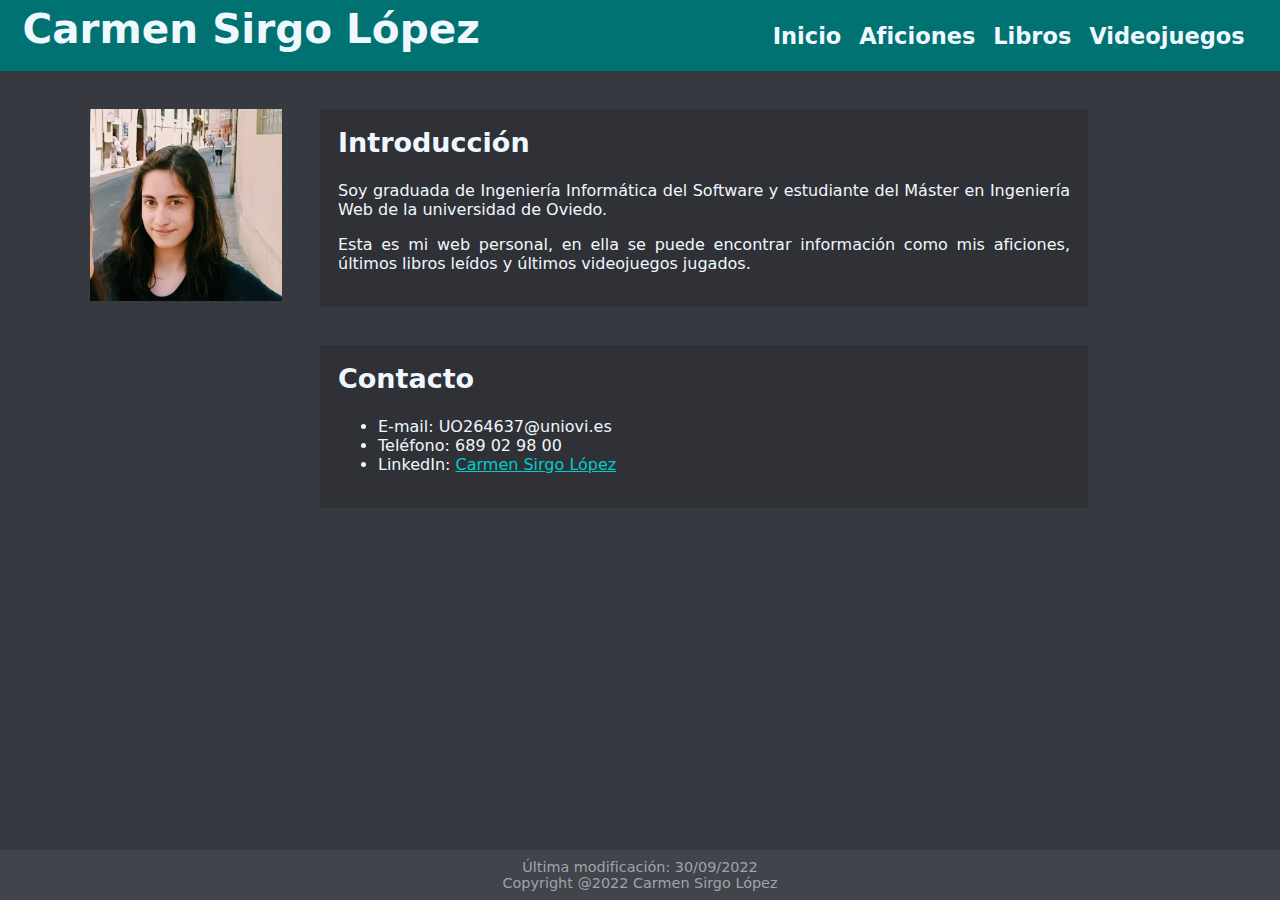
<file: index.html>
<!DOCTYPE HTML>

<html lang="es">
<head>
    <!-- Datos que describen el documento -->
    <meta name="keywords" content="Personal, Aficiones">
    <meta name="author" content= "Carmen Sirgo Lopez">
    <meta charset="UTF-8">
    <link rel="stylesheet" type="text/css" href="estilo.css">
    <title>Web Personal - Carmen Sirgo López</title>
    <!-- Ptengine Tag -->
    <script src="https://js.ptengine.com/7bpjdg8s.js"></script>
    <!-- End Ptengine Tag -->
</head>

<body>
    <!-- Datos con el contenidos que aparece en el navegador -->
    <header>
        <h1>Carmen Sirgo López</h1>
        <nav>
            <a href="index.html" title="Enlace a la página principal">Inicio</a>
            <a href="aficiones.html" title="Enlace a aficiones">Aficiones</a>
            <a href="libros.html" title="Enlace a libros leídos">Libros</a>
            <a href="videojuegos.html" title="Enlace a videojuegos jugados">Videojuegos</a>
        </nav>
    </header>
    <aside><img src="mifoto.jpg" alt="Foto personal"></aside>
    <main>     
        <section>
            <h2>Introducción</h2>
            <p>Soy graduada de Ingeniería Informática del Software y estudiante del Máster en Ingeniería Web
                de la universidad de Oviedo.</p> 
            <p> 
                Esta es mi web personal, en ella se puede encontrar información como mis aficiones,
                últimos libros leídos y últimos videojuegos jugados.
            </p>
        </section>
        <section>
            <h2>Contacto</h2>
            <ul> 
                <li>E-mail: UO264637@uniovi.es</li>
                <li>Teléfono: 689 02 98 00</li>
                <li>LinkedIn: <a href="https://www.linkedin.com/in/carmen-sirgo-l%C3%B3pez-9488271a6">Carmen Sirgo López</a></li>
            </ul>
        </section>
    </main>
    <footer>
        <p>Última modificación: 30/09/2022</p>
        <p>Copyright @2022 Carmen Sirgo López</p>
    </footer>
</body>
</html>
</file>
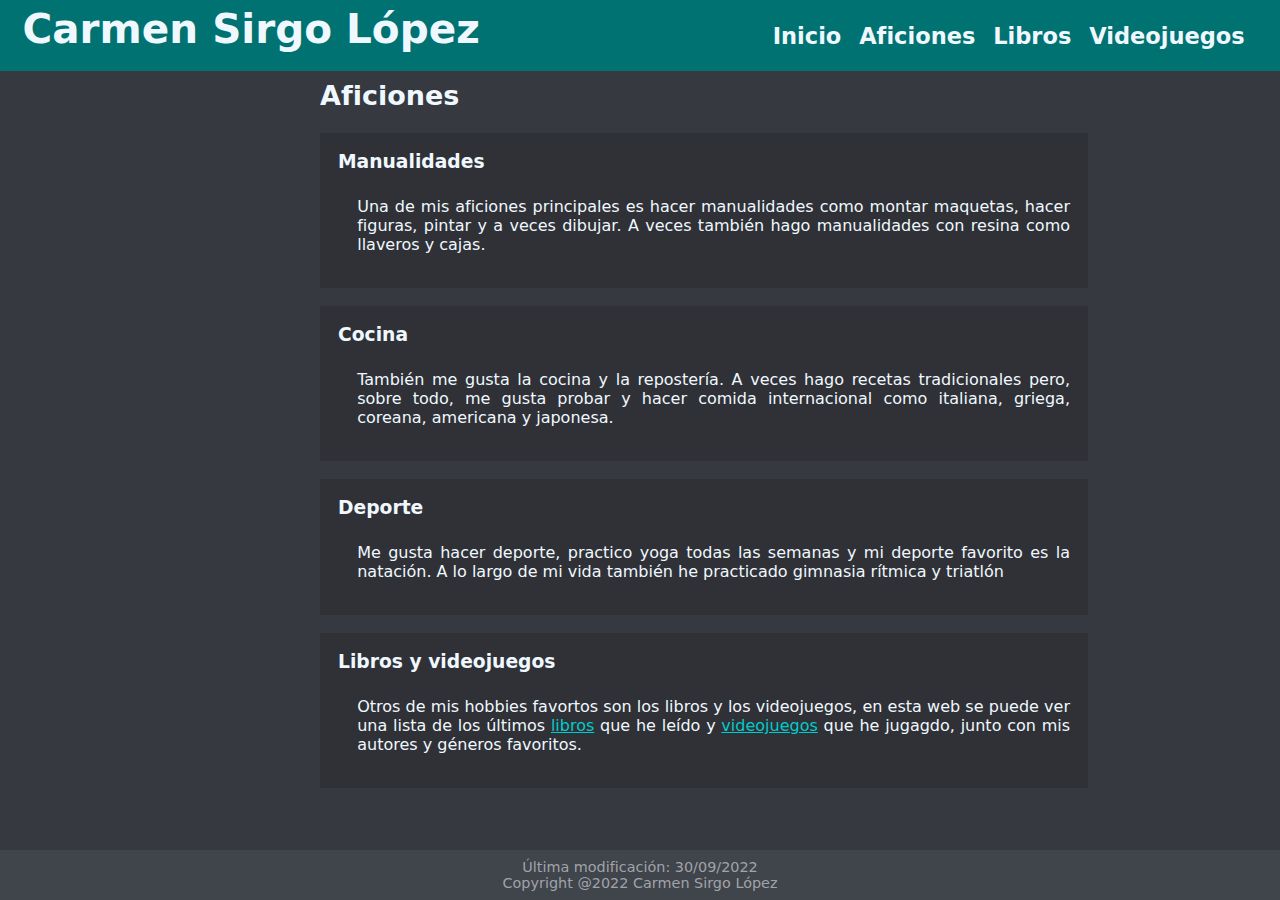
<file: aficiones.html>
<!DOCTYPE HTML>

<html lang="es">
<head>
    <!-- Datos que describen el documento -->
    <meta name="keywords" content="Personal, Aficiones">
    <meta name="author" content= "Carmen Sirgo Lopez">
    <meta charset="UTF-8">
    <link rel="stylesheet" type="text/css" href="estilo.css">
    <title>Web Personal - Carmen Sirgo López - Aficiones</title>
    <!-- Ptengine Tag -->
    <script src="https://js.ptengine.com/7bpjdg8s.js"></script>
    <!-- End Ptengine Tag -->
</head>

<body>
    <!-- Datos con el contenidos que aparece en el navegador -->
    <header>
        <h1>Carmen Sirgo López</h1>
        <nav>
            <a href="index.html" title="Enlace a la página principal">Inicio</a>
            <a href="aficiones.html" title="Enlace a aficiones">Aficiones</a>
            <a href="libros.html" title="Enlace a libros leídos">Libros</a>
            <a href="videojuegos.html" title="Enlace a videojuegos jugados">Videojuegos</a>
        </nav>
    </header>
    <main>
        <h2>Aficiones</h2>
        <article>
            <h3>Manualidades</h3>
            <p>Una de mis aficiones principales es hacer manualidades como montar maquetas, hacer figuras, pintar y a veces dibujar. A veces también hago manualidades con resina como llaveros y cajas.</p>
        </article>
        <article>
            <h3>Cocina</h3>
            <p>También me gusta la cocina y la repostería. A veces hago recetas tradicionales pero, sobre todo, me gusta probar y hacer comida internacional como italiana, griega, coreana, americana y japonesa.</p>
        </article>
        <article>
            <h3>Deporte</h3>
            <p>Me gusta hacer deporte, practico yoga todas las semanas y mi deporte favorito es la natación. A lo largo de mi vida también he practicado gimnasia rítmica y triatlón</p>
        </article>
        <article>
            <h3>Libros y videojuegos</h3>
            <p>Otros de mis hobbies favortos son los libros y los videojuegos, en esta web se puede ver
                una lista de los últimos <a href="libros.html" title="Enlace a libros leídos">libros</a> que he leído 
                y <a href="videojuegos.html" title="Enlace a videojuegos jugados">videojuegos</a> que he jugagdo, junto con mis autores y géneros favoritos.</p>
        </article>
    </main>
    <footer>
        <p>Última modificación: 30/09/2022</p>
        <p>Copyright @2022 Carmen Sirgo López</p>
    </footer>
</body>
</html>
</file>
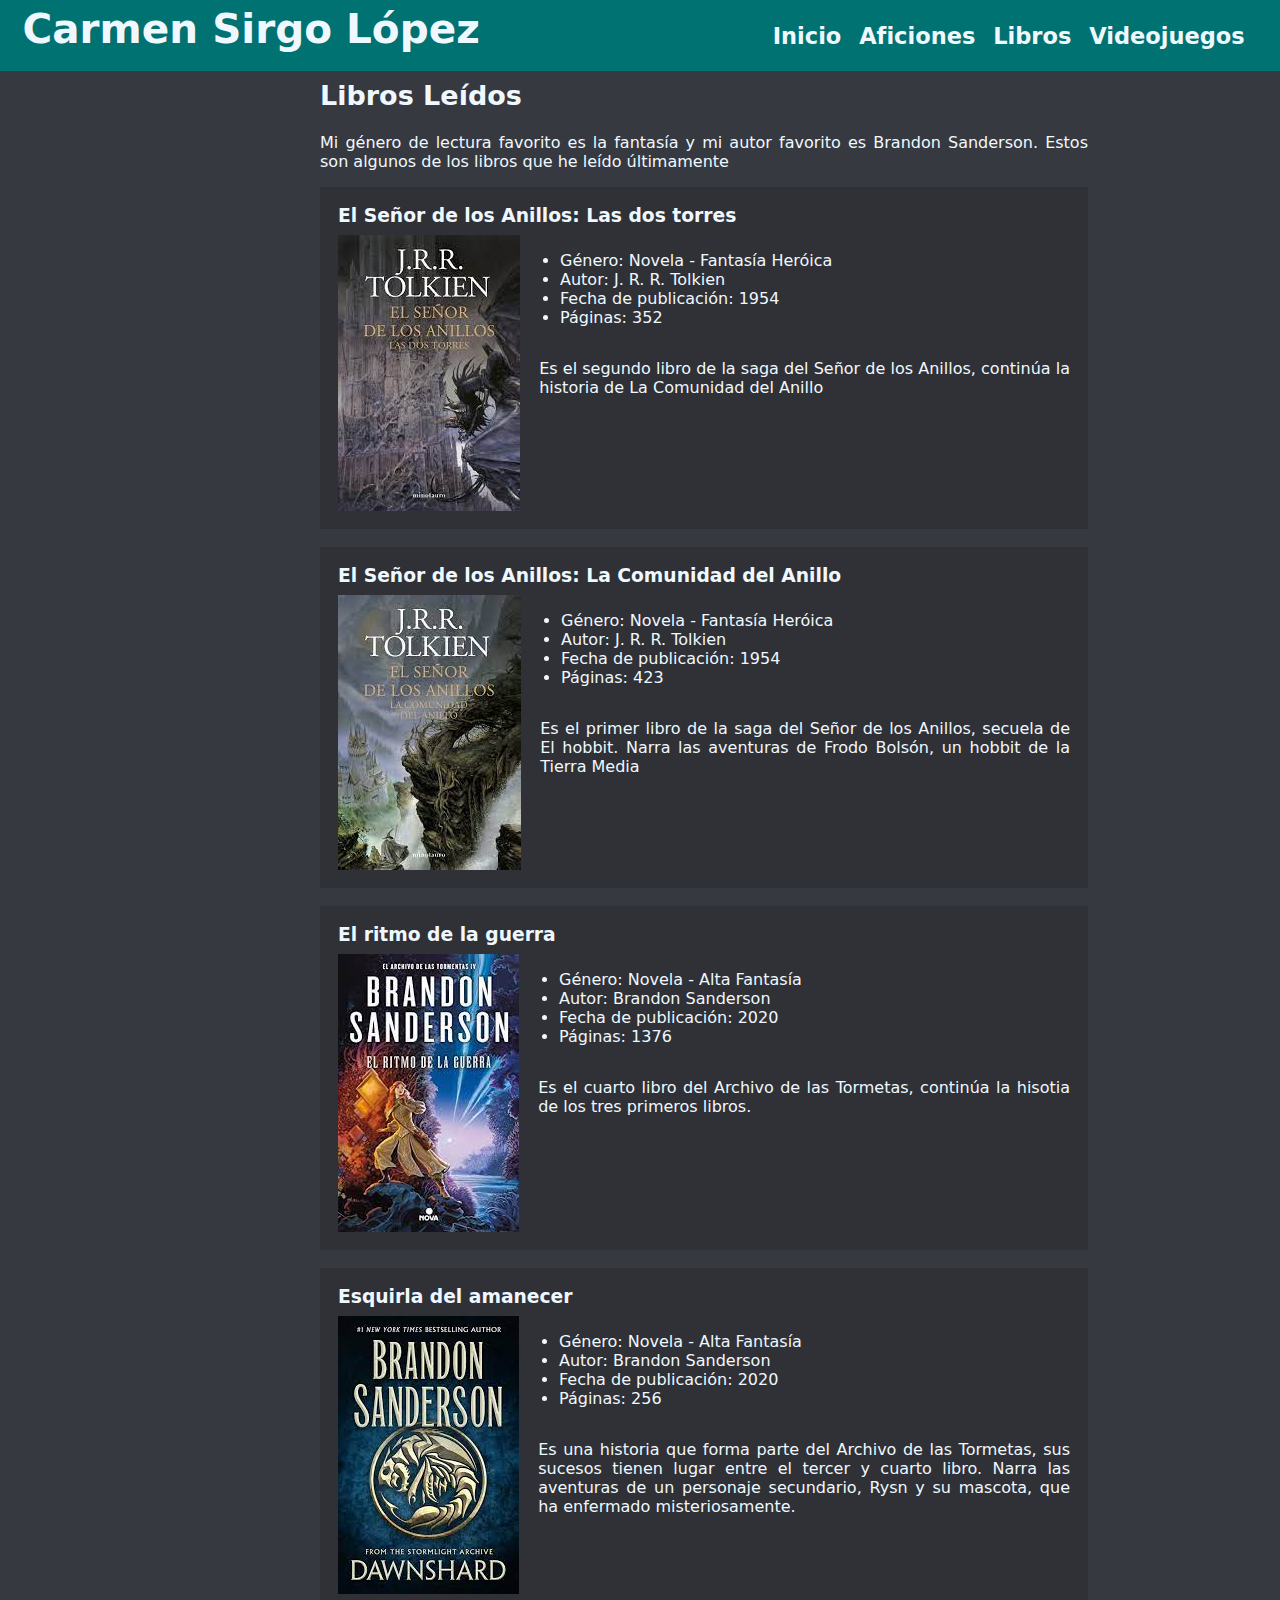
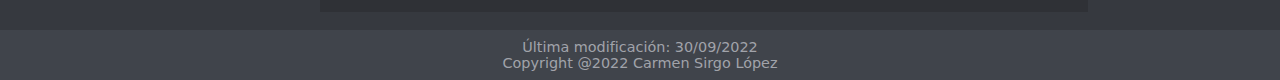
<file: libros.html>
<!DOCTYPE HTML>

<html lang="es">
<head>
    <!-- Datos que describen el documento -->
    <meta name="keywords" content="Personal, Aficiones">
    <meta name="author" content= "Carmen Sirgo Lopez">
    <meta charset="UTF-8">
    <link rel="stylesheet" type="text/css" href="estilo.css">
    <title>Web Personal - Carmen Sirgo López - Libros</title>
    <!-- Ptengine Tag -->
    <script src="https://js.ptengine.com/7bpjdg8s.js"></script>
    <!-- End Ptengine Tag -->
</head>

<body>
    <!-- Datos con el contenidos que aparece en el navegador -->
    <header>
        <h1>Carmen Sirgo López</h1>
        <nav>
            <a href="index.html" title="Enlace a la página principal">Inicio</a>
            <a href="aficiones.html" title="Enlace a aficiones">Aficiones</a>
            <a href="libros.html" title="Enlace a libros leídos">Libros</a>
            <a href="videojuegos.html" title="Enlace a videojuegos jugados">Videojuegos</a>
        </nav>
    </header>
    <main>
        <h2>Libros Leídos</h2>
        <p>Mi género de lectura favorito es la fantasía y mi autor favorito es Brandon Sanderson. Estos son algunos de los libros que he leído últimamente</p>
        <article>
            <h3>El Señor de los Anillos: Las dos torres</h3>
            <img src="tlotr2.jpg" alt="Portada del libro de El Señor de los Anillos 2">
            <ul>
                <li>Género: Novela - Fantasía Heróica</li>
                <li>Autor: J. R. R. Tolkien</li>
                <li>Fecha de publicación: 1954</li>
                <li>Páginas: 352</li>
            </ul>
            <p>Es el segundo libro de la saga del Señor de los Anillos, continúa la historia de La Comunidad del Anillo</p>
        </article>
        <article>
            <h3>El Señor de los Anillos: La Comunidad del Anillo</h3>
            <img src="tlotr.jpg" alt="Portada del libro de El Señor de los Anillos">
            <ul>
                <li>Género: Novela - Fantasía Heróica</li>
                <li>Autor: J. R. R. Tolkien</li>
                <li>Fecha de publicación: 1954</li>
                <li>Páginas: 423</li>
            </ul>
            <p>Es el primer libro de la saga del Señor de los Anillos, secuela de El hobbit. Narra las aventuras de Frodo Bolsón, un hobbit de la Tierra Media</p>
        </article>
        <article>
            <h3>El ritmo de la guerra</h3>
            <img src="sa4.jpg" alt="Portada del libro de El ritmod de la guerra">
            <ul>
                <li>Género: Novela - Alta Fantasía</li>
                <li>Autor: Brandon Sanderson</li>
                <li>Fecha de publicación: 2020</li>
                <li>Páginas: 1376</li>
            </ul>
            <p>Es el cuarto libro del Archivo de las Tormetas, continúa la hisotia de los tres primeros libros.</p>
        </article>
        <article>
            <h3>Esquirla del amanecer</h3>
            <img src="sa3_5.jpg" alt="Portada del libro Esquirla del amanecer">
            <ul>
                <li>Género: Novela - Alta Fantasía</li>
                <li>Autor: Brandon Sanderson</li>
                <li>Fecha de publicación: 2020</li>
                <li>Páginas: 256</li>
            </ul>
            <p>Es una historia que forma parte del Archivo de las Tormetas, sus sucesos tienen lugar entre el tercer y cuarto libro. Narra las aventuras de un personaje secundario, Rysn y su 
                mascota, que ha enfermado misteriosamente.
            </p>
        </article>
    </main>
    <footer>
        <p>Última modificación: 30/09/2022</p>
        <p>Copyright @2022 Carmen Sirgo López</p>
    </footer>
</body>
</html>
</file>
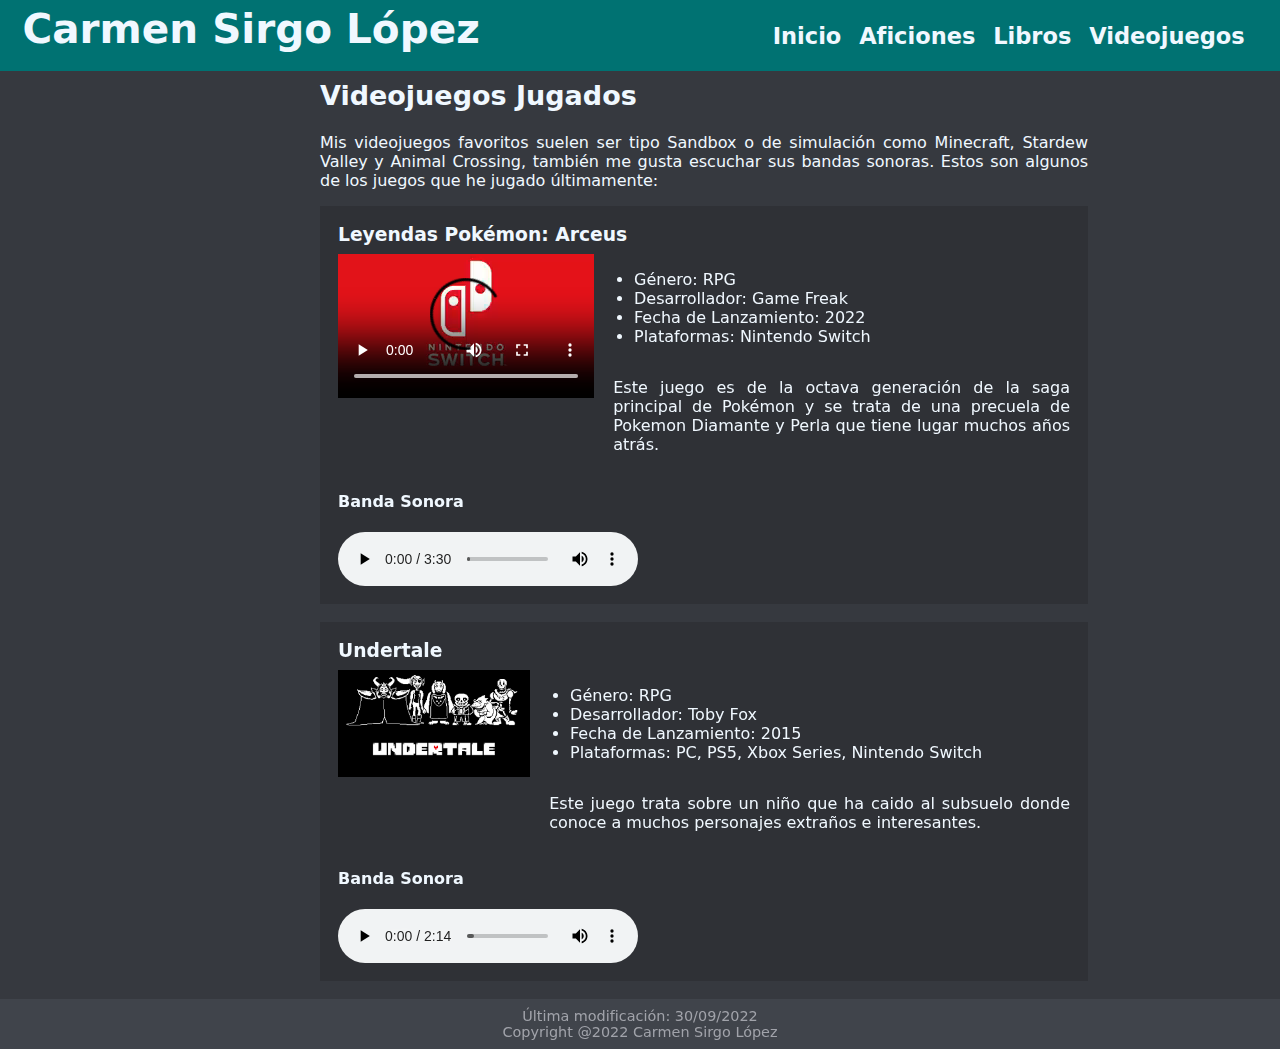
<file: videojuegos.html>
<!DOCTYPE HTML>

<html lang="es">
<head>
    <!-- Datos que describen el documento -->
    <meta name="keywords" content="Personal, Aficiones">
    <meta name="author" content= "Carmen Sirgo Lopez">
    <meta charset="UTF-8">
    <link rel="stylesheet" type="text/css" href="estilo.css">
    <title>Web Personal - Carmen Sirgo López - Videojuegos</title>
    <!-- Ptengine Tag -->
    <script src="https://js.ptengine.com/7bpjdg8s.js"></script>
    <!-- End Ptengine Tag -->
</head>

<body>
    <!-- Datos con el contenidos que aparece en el navegador -->
    <header>
        <h1>Carmen Sirgo López</h1>
        <nav>
            <a href="index.html" title="Enlace a la página principal">Inicio</a>
            <a href="aficiones.html" title="Enlace a aficiones">Aficiones</a>
            <a href="libros.html" title="Enlace a libros leídos">Libros</a>
            <a href="videojuegos.html" title="Enlace a videojuegos jugados">Videojuegos</a>
        </nav>
    </header>
    <main>
        <h2>Videojuegos Jugados</h2>
        <p>Mis videojuegos favoritos suelen ser tipo Sandbox o de simulación como Minecraft, Stardew
            Valley y Animal Crossing, también me gusta escuchar sus bandas sonoras. 
            Estos son algunos de los juegos que he jugado últimamente:</p>
        <article>
            <h3>Leyendas Pokémon: Arceus</h3>
            <video src="arceus.mp4" controls preload="auto"></video>
            <ul>
                <li>Género: RPG</li>
                <li>Desarrollador: Game Freak</li>
                <li>Fecha de Lanzamiento: 2022</li>
                <li>Plataformas: Nintendo Switch</li>
            </ul>
            <p>Este juego es de la octava generación de la saga principal de Pokémon y se trata de una precuela de Pokemon Diamante y Perla que tiene lugar muchos años atrás.</p>
            <h4>Banda Sonora</h4>
            <audio src="arceus.mp3" controls></audio>
        </article>
        <article>
            <h3>Undertale</h3>
            <img src="undertale.png" alt="Imagen del juego Undertale">
            <ul>
                <li>Género: RPG</li>
                <li>Desarrollador: Toby Fox</li>
                <li>Fecha de Lanzamiento: 2015</li>
                <li>Plataformas: PC, PS5, Xbox Series, Nintendo Switch</li>
            </ul>
            <p>Este juego trata sobre un niño que ha caido al subsuelo donde conoce a muchos personajes extraños e interesantes.</p>
            <h4>Banda Sonora</h4>
            <audio src="undertale.mp3" controls></audio>
        </article>
    </main>
    <footer>
        <p>Última modificación: 30/09/2022</p>
        <p>Copyright @2022 Carmen Sirgo López</p>
    </footer>
</body>
</html>
</file>
<file: estilo.css>
/* Especificidad 1 */
body {
    background-color: #36393F;
    color: aliceblue;
    text-align: justify;
    font-family: ui-sans-serif,system-ui;
    margin: 0%;
    min-height: 100vh;

    /* Layout */
    display: grid;
    grid-template-columns: 1fr 3fr auto;
    grid-template-rows: auto 1fr auto;
    grid-template-areas:
    "header header header"
    "aside main main"
    "footer  footer  footer"
}

/* Especificidad 1 */
header {
    /* Hereda color blanco de body */
    background-color: #007272;
    margin: 0%;
    padding: 0.5vh;

    /* Layout */
    grid-area: header;

    display: flex;
    flex-direction: row;
    justify-content: space-between;
}

/* Especificidad 1 */
nav {
    padding: 2vh;
}

/* Especificidad 2 */
nav a {
    /* Hereda background-color cyan oscuro de header */
    color: aliceblue;
    font-size: 2.5vh;
    font-weight: bold;
    margin-right: 1vw;
    text-decoration: none;
}

/* Especificidad 1 */
main {
    max-width: 60vw;

    grid-area: main;
}

/* Especificidad 1 */
aside {
    padding: 3vw;
    text-align: right;

    grid-area: aside;
}

/* Especificidad 1 */
h1 {
    font-size: 4.5vh;
    margin-left: 2vh;
    margin-top: 0%;
    margin-bottom: 0.5vh;
}

/* Especificidad 1 */
h2 {
    font-size: 3vh;
    margin-top: 1vh;
}

/* Especificidad 1 */
section, article {
    /* Hereda color blanco de body */
    background-color: #2F3136;
    padding-top: 1vh;
    padding-left: 2vh;
    padding-right: 2vh;
    padding-bottom: 2vh;
}

/* Especificidad 1 */
section {
    margin-top: 3vw;
}

/* Especificidad 1 */
article {
    margin-bottom: 2vh;

    /* Layout */
    display: grid;
    grid-template-columns: auto 1fr;
    grid-template-rows: auto auto 1fr auto auto;
    grid-template-areas:
    "title title"
    "picture details"
    "picture info"
    "title2 title2"
    "audio audio"
}

/* Especificidad 2 */
article img{
    grid-area: picture;
}

/* Especificidad 2 */
article video{
    grid-area: picture;
}

/* Especificidad 2 */
article ul{
    grid-area: details;
}

/* Especificidad 2 */
article p{
    margin-left: 1.5vw;
    grid-area: info;
}

/* Especificidad 2 */
article h3{
    margin-top: 1vh;
    margin-bottom: 1vh;
    grid-area: title;
}

/* Especificidad 2 */
article h4 {
    grid-area: title2;
}

/* Especificidad 2 */
article audio {
    grid-area: audio;
}

/* Especificidad 12 */
main a:link {
    /* Hereda background-color gris oscuro de body */
    color: #00cccc;
}

/* Especificidad 12 */
main a:visited {
    /* Hereda background-color gris oscuro de body */
    color: #009999;
}

/* Especificidad 1 */
footer {
    color: #a1a3aa;
    background-color: #40444B;
    font-size: 1.6vh;
    text-align: center;
    padding: 1vh;

    /* Layout */
    grid-area: footer;
}

/* Especificidad 2 */
footer p {
    margin: 0%;
}

/* Especificidad 1 */
img {
    max-width: 15vw;
    height: auto;
}
</file>
